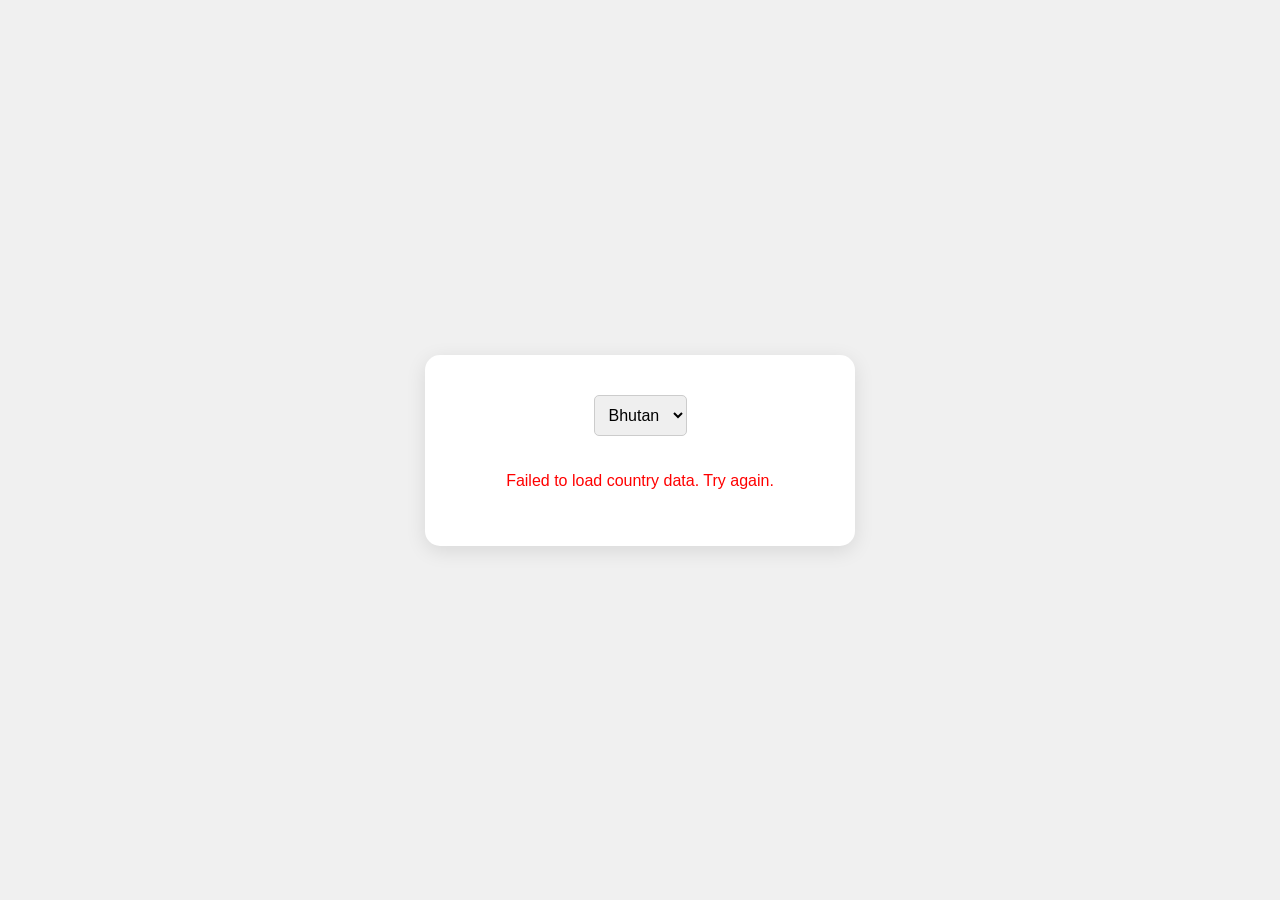
<file: Desktop/NewExcersise/index.html>
<!DOCTYPE html>
<html lang="en">
<head>
    <meta charset="UTF-8">
    <meta name="viewport" content="width=device-width, initial-scale=1.0">
    <title>Country Info</title>
    <style>
        body {
            font-family: Arial, sans-serif;
            display: flex;
            justify-content: center;
            align-items: center;
            min-height: 100vh;
            margin: 0;
            background: #f0f0f0;
        }
        .card {
            background: white;
            padding: 40px;
            border-radius: 15px;
            box-shadow: 0 5px 20px rgba(0,0,0,0.1);
            text-align: center;
            min-width: 350px;
        }
        select {
            padding: 10px;
            font-size: 16px;
            border-radius: 5px;
            border: 1px solid #ccc;
            margin-bottom: 20px;
            cursor: pointer;
        }
        .flag {
            width: 150px;
            margin: 20px 0;
        }
        .country-name {
            font-size: 32px;
            font-weight: bold;
            margin: 10px 0;
        }
        .info {
            font-size: 18px;
            margin: 5px 0;
            color: #555;
        }
        .label {
            font-weight: bold;
            color: #333;
        }
        .loading {
            color: #888;
            font-style: italic;
        }
        .error {
            color: red;
        }
    </style>
</head>
<body>

    <div class="card">
        <!-- Stretch goal: dropdown -->
        <select id="countrySelect">
            <option value="bhutan">Bhutan</option>
            <option value="japan">Japan</option>
            <option value="brazil">Brazil</option>
        </select>

        <div id="content">
            <p class="loading">Loading…</p>
        </div>
    </div>

    <script>
        const contentDiv = document.getElementById("content");
        const countrySelect = document.getElementById("countrySelect");

        async function fetchCountry(countryName) {
            // Show loading while fetching
            contentDiv.innerHTML = '<p class="loading">Loading…</p>';

            try {
                const response = await fetch(`https://restcountries.com/v3.1/name/${countryName}`);

                if (!response.ok) {
                    throw new Error("Country not found");
                }

                const data = await response.json();
                
                // API returns an array, take the first result
                const country = data[0];

                // Build the HTML with country info
                contentDiv.innerHTML = `
                    <img class="flag" src="${country.flags.png}" alt="Flag of ${country.name.common}">
                    <div class="country-name">${country.name.common}</div>
                    <p class="info"><span class="label">Capital:</span> ${country.capital ? country.capital[0] : "N/A"}</p>
                    <p class="info"><span class="label">Population:</span> ${country.population.toLocaleString()}</p>
                    <p class="info"><span class="label">Region:</span> ${country.region}</p>
                    <p class="info"><span class="label">Subregion:</span> ${country.subregion || "N/A"}</p>
                `;

            } catch (error) {
                contentDiv.innerHTML = '<p class="error">Failed to load country data. Try again.</p>';
                console.error(error);
            }
        }

        // Fetch Bhutan on page load
        fetchCountry("bhutan");

        // Stretch: refetch when dropdown changes
        countrySelect.addEventListener("change", function() {
            fetchCountry(this.value);
        });
    </script>

</body>
</html>
</file>
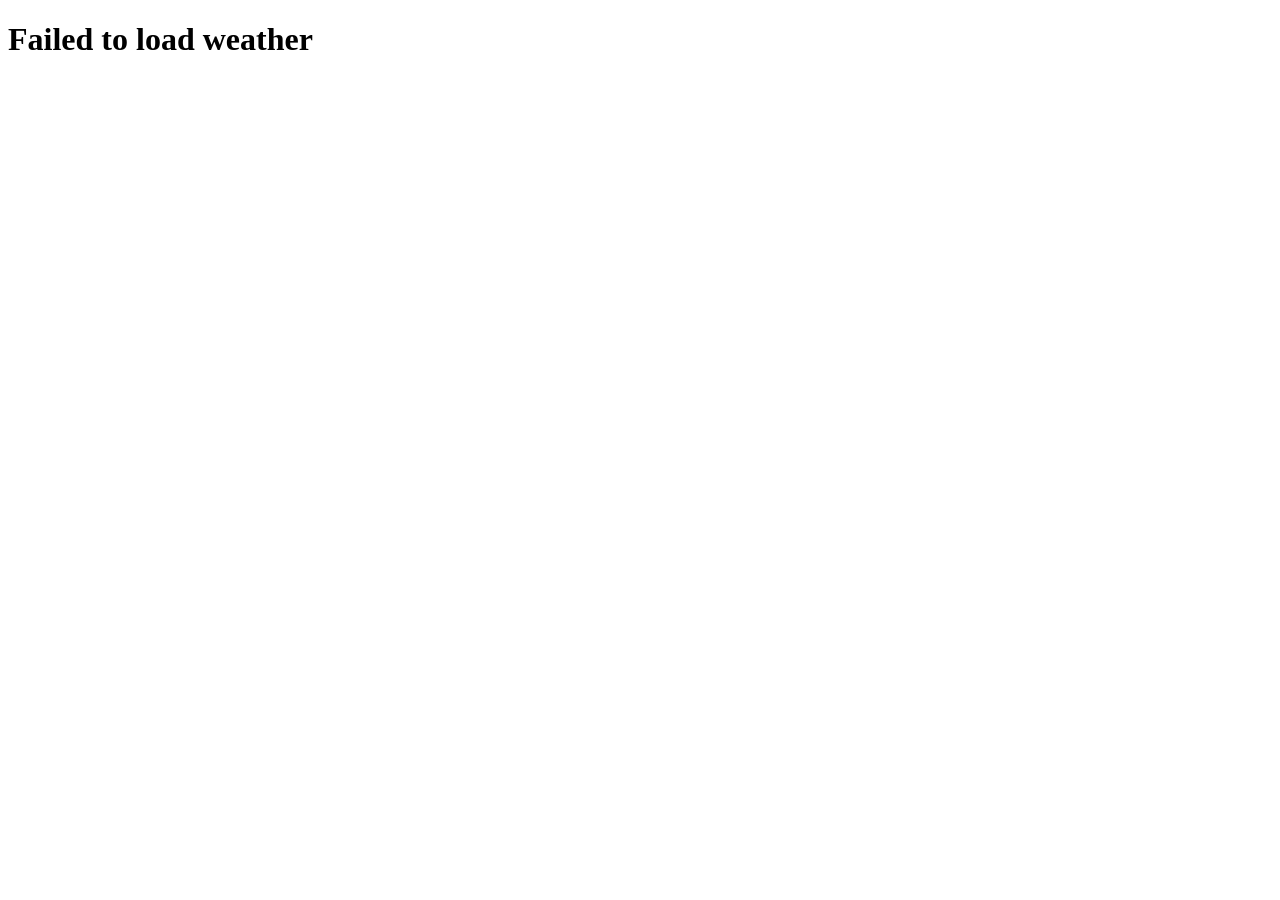
<file: Desktop/NewExcersise/GelephuWeather/index.html>
<!DOCTYPE html>
<html lang="en">
<head>
    <meta charset="UTF-8">
    <meta name="viewport" content="width=device-width, initial-scale=1.0">
    <title>Gelephu Weather</title>
</head>
<body>

    <h1 id="temp">Loading…</h1>

    <script>
        async function fetchWeather() {
            try {
                const response = await fetch(
                    "https://api.open-meteo.com/v1/forecast?latitude=26.87&longitude=90.49&current_weather=true"
                );

                if (!response.ok) {
                    throw new Error("Failed to fetch weather");
                }

                const data = await response.json();
                const temperature = data.current_weather.temperature;
                document.getElementById("temp").textContent = `Gelephu: ${temperature}°C`;

            } catch (error) {
                document.getElementById("temp").textContent = "Failed to load weather";
                console.error(error);
            }
        }

        fetchWeather();
    </script>

</body>
</html>
</file>
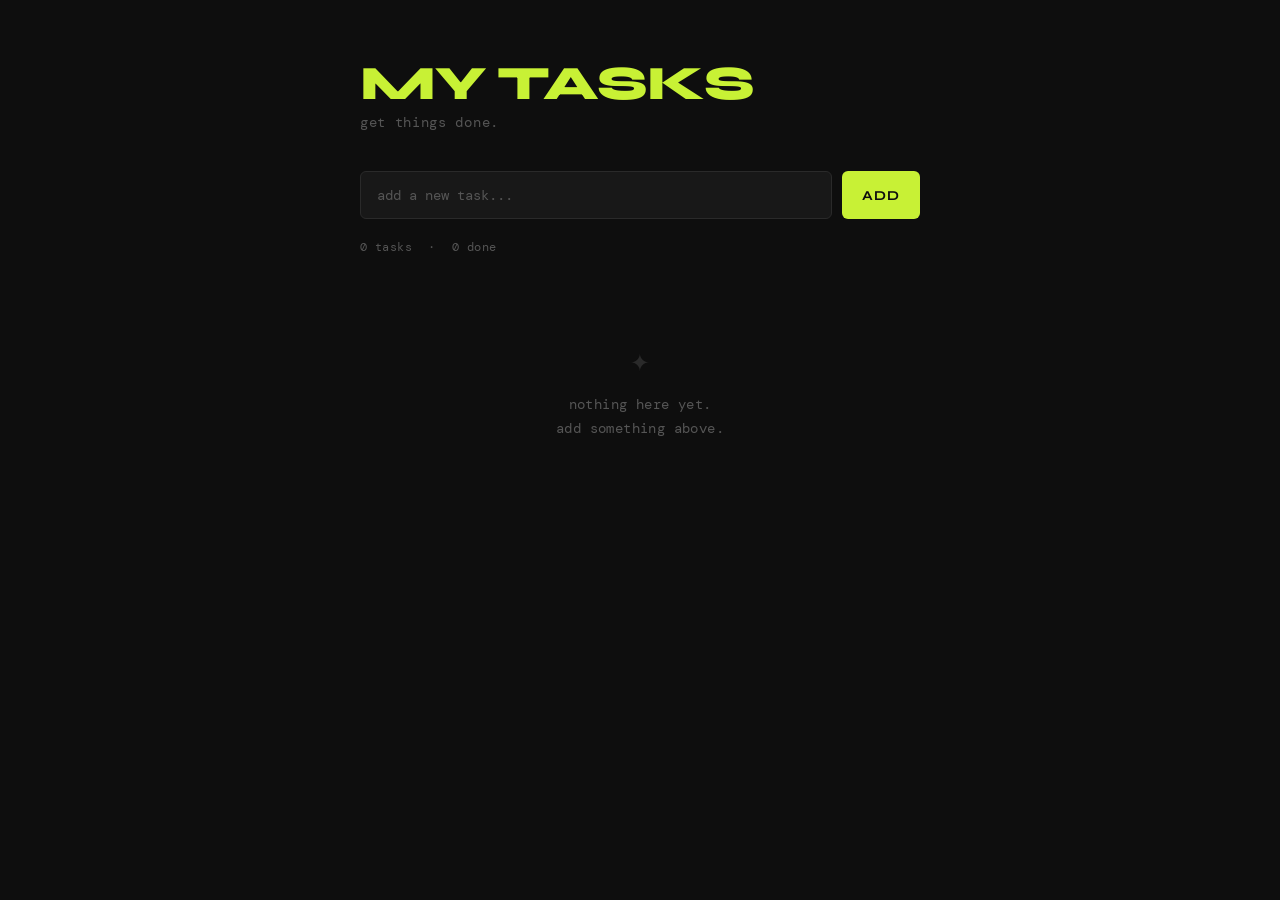
<file: Desktop/NewExcersise/TO do list/index.html>
<!DOCTYPE html>
<html lang="en">
<head>
  <meta charset="UTF-8" />
  <meta name="viewport" content="width=device-width, initial-scale=1.0"/>
  <title>Todo List</title>
  <link rel="stylesheet" href="style.css" />
  <link href="https://fonts.googleapis.com/css2?family=Syne:wght@400;700;800&family=DM+Mono:wght@400;500&display=swap" rel="stylesheet"/>
</head>
<body>

  <div class="container">

    <header>
      <h1>MY TASKS</h1>
      <p class="subtitle">get things done.</p>
    </header>

    <div class="input-row">
      <input type="text" id="taskInput" placeholder="add a new task..." maxlength="100" />
      <button id="addBtn">ADD</button>
    </div>

    <div class="stats">
      <span id="totalCount">0 tasks</span>
      <span id="doneCount">0 done</span>
    </div>

    <ul id="taskList"></ul>

    <div class="empty-state" id="emptyState">
      <span>✦</span>
      <p>nothing here yet.<br/>add something above.</p>
    </div>

  </div>

  <script src="script.js"></script>
</body>
</html>
</file>
<file: Desktop/NewExcersise/TO do list/style.css>
*, *::before, *::after {
  box-sizing: border-box;
  margin: 0;
  padding: 0;
}

:root {
  --bg: #0e0e0e;
  --surface: #181818;
  --border: #2a2a2a;
  --accent: #c8f135;
  --text: #f0f0f0;
  --muted: #555;
  --done-text: #444;
  --red: #ff4d4d;
}

body {
  background: var(--bg);
  color: var(--text);
  font-family: 'DM Mono', monospace;
  min-height: 100vh;
  display: flex;
  align-items: flex-start;
  justify-content: center;
  padding: 60px 20px;
}

.container {
  width: 100%;
  max-width: 560px;
}

/* HEADER */
header {
  margin-bottom: 40px;
}

h1 {
  font-family: 'Syne', sans-serif;
  font-weight: 800;
  font-size: 3rem;
  letter-spacing: -1px;
  color: var(--accent);
  line-height: 1;
}

.subtitle {
  color: var(--muted);
  font-size: 0.85rem;
  margin-top: 6px;
  letter-spacing: 0.05em;
}

/* INPUT ROW */
.input-row {
  display: flex;
  gap: 10px;
  margin-bottom: 20px;
}

input[type="text"] {
  flex: 1;
  background: var(--surface);
  border: 1px solid var(--border);
  color: var(--text);
  font-family: 'DM Mono', monospace;
  font-size: 0.9rem;
  padding: 14px 16px;
  outline: none;
  border-radius: 6px;
  transition: border-color 0.2s;
}

input[type="text"]::placeholder {
  color: var(--muted);
}

input[type="text"]:focus {
  border-color: var(--accent);
}

#addBtn {
  background: var(--accent);
  color: #0e0e0e;
  border: none;
  font-family: 'Syne', sans-serif;
  font-weight: 700;
  font-size: 0.85rem;
  letter-spacing: 0.08em;
  padding: 14px 20px;
  cursor: pointer;
  border-radius: 6px;
  transition: opacity 0.15s, transform 0.1s;
}

#addBtn:hover {
  opacity: 0.85;
}

#addBtn:active {
  transform: scale(0.97);
}

/* STATS */
.stats {
  display: flex;
  gap: 16px;
  font-size: 0.75rem;
  color: var(--muted);
  margin-bottom: 24px;
  letter-spacing: 0.04em;
}

.stats span:first-child::after {
  content: '·';
  margin-left: 16px;
}

/* TASK LIST */
#taskList {
  list-style: none;
  display: flex;
  flex-direction: column;
  gap: 8px;
}

.task-item {
  display: flex;
  align-items: center;
  gap: 12px;
  background: var(--surface);
  border: 1px solid var(--border);
  border-radius: 6px;
  padding: 14px 16px;
  animation: slideIn 0.2s ease;
  transition: border-color 0.2s, opacity 0.2s;
}

.task-item:hover {
  border-color: #3a3a3a;
}

@keyframes slideIn {
  from {
    opacity: 0;
    transform: translateY(-8px);
  }
  to {
    opacity: 1;
    transform: translateY(0);
  }
}

/* CHECKBOX */
.task-item input[type="checkbox"] {
  appearance: none;
  width: 18px;
  height: 18px;
  border: 1.5px solid var(--muted);
  border-radius: 4px;
  cursor: pointer;
  flex-shrink: 0;
  position: relative;
  transition: background 0.15s, border-color 0.15s;
}

.task-item input[type="checkbox"]:checked {
  background: var(--accent);
  border-color: var(--accent);
}

.task-item input[type="checkbox"]:checked::after {
  content: '';
  position: absolute;
  left: 4px;
  top: 1px;
  width: 5px;
  height: 9px;
  border: 2px solid #0e0e0e;
  border-top: none;
  border-left: none;
  transform: rotate(45deg);
}

/* TASK TEXT */
.task-text {
  flex: 1;
  font-size: 0.9rem;
  color: var(--text);
  transition: color 0.2s;
  word-break: break-word;
}

.task-item.done .task-text {
  color: var(--done-text);
  text-decoration: line-through;
  text-decoration-color: var(--muted);
}

.task-item.done {
  opacity: 0.6;
}

/* DELETE BUTTON */
.delete-btn {
  background: none;
  border: none;
  color: var(--muted);
  cursor: pointer;
  font-size: 1.1rem;
  padding: 2px 4px;
  border-radius: 4px;
  line-height: 1;
  transition: color 0.15s;
  flex-shrink: 0;
}

.delete-btn:hover {
  color: var(--red);
}

/* EMPTY STATE */
.empty-state {
  display: none;
  flex-direction: column;
  align-items: center;
  gap: 12px;
  padding: 60px 20px;
  color: var(--muted);
  text-align: center;
}

.empty-state span {
  font-size: 2rem;
  color: var(--border);
}

.empty-state p {
  font-size: 0.85rem;
  line-height: 1.8;
  letter-spacing: 0.03em;
}

.empty-state.visible {
  display: flex;
}
</file>
